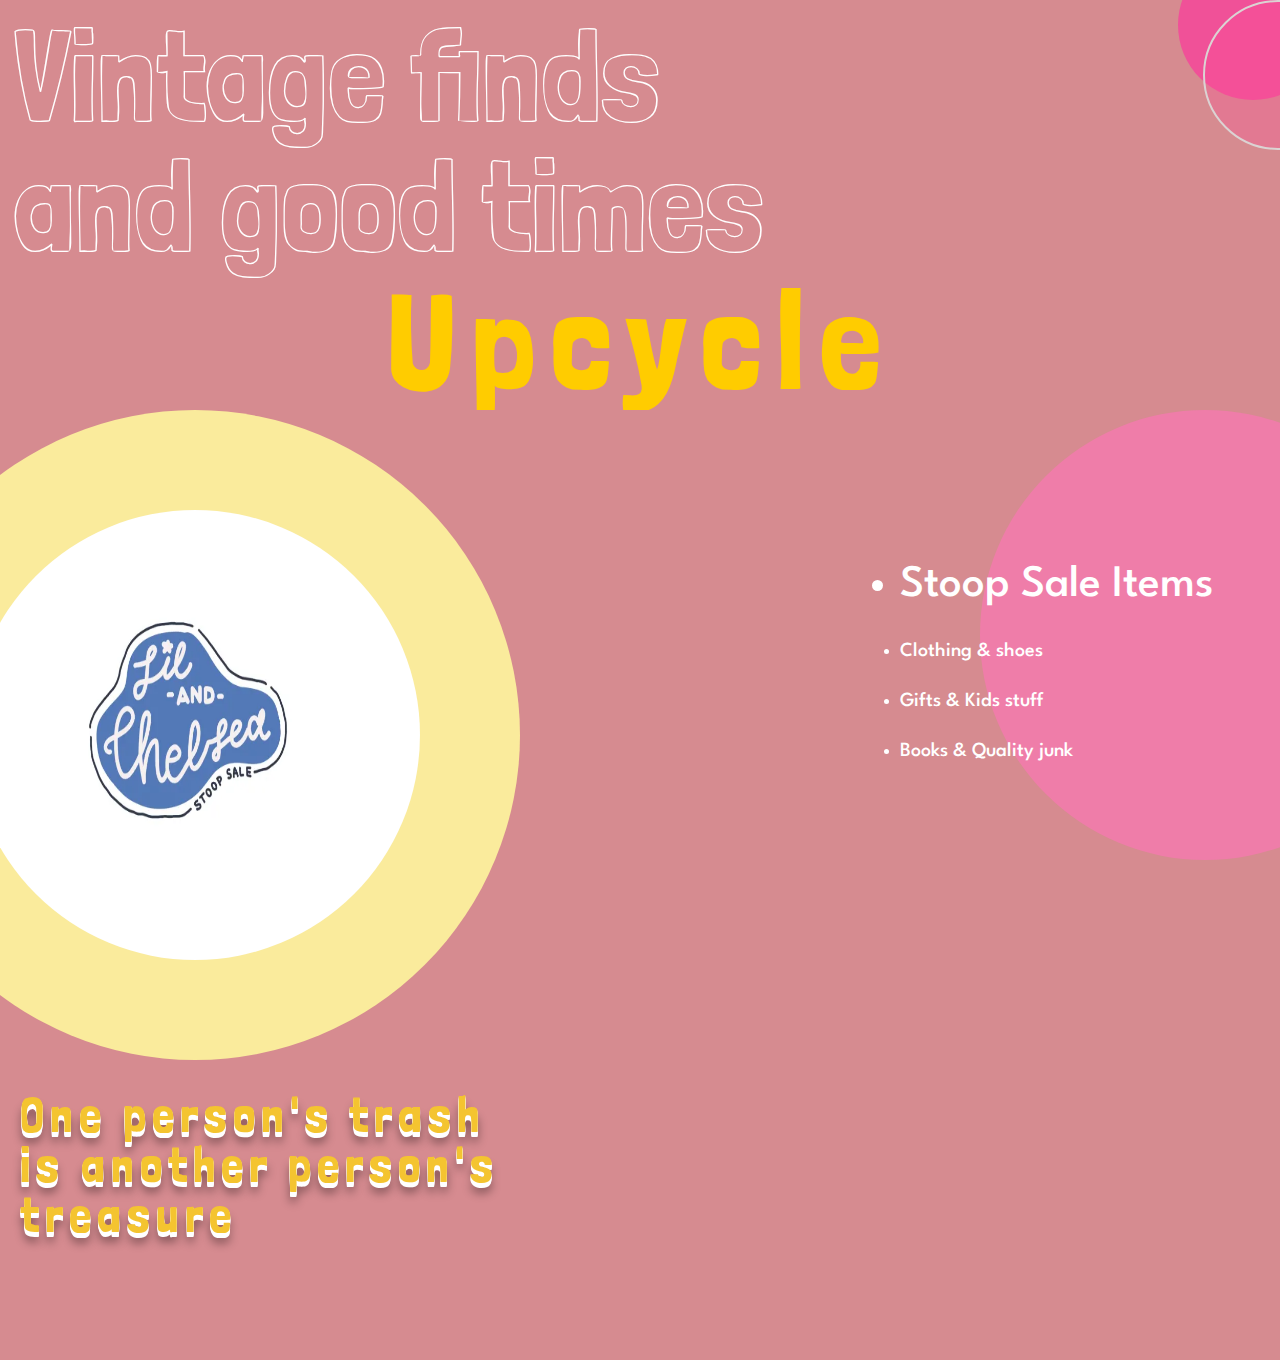
<file: index.html>
<!DOCTYPE html>
<html lang="en">
<head>
    <meta charset="UTF-8">
    <meta name="viewport" content="width=device-width, initial-scale=1.0">
    <link rel="stylesheet" href="assets/stylesheets/main.css">
    <link rel="preconnect" href="https://fonts.googleapis.com">
<link rel="preconnect" href="https://fonts.gstatic.com" crossorigin>
<link href="https://fonts.googleapis.com/css2?family=Londrina+Outline&display=swap" rel="stylesheet">
<link href="https://fonts.googleapis.com/css2?family=Londrina+Outline&family=Londrina+Solid:wght@100;300;400;900&display=swap" rel="stylesheet">
<link href="https://fonts.googleapis.com/css2?family=League+Spartan:wght@100..900&display=swap" rel="stylesheet">
<link href="https://fonts.googleapis.com/css2?family=Exo+2:ital,wght@0,100..900;1,100..900&display=swap" rel="stylesheet">
<link href="https://fonts.googleapis.com/css2?family=Londrina+Shadow&family=Londrina+Solid:wght@100;300;400;900&display=swap" rel="stylesheet">
    
</head>
<body>
  <!--THE TOP HEADER TITLE-->
  <section class="firstBlock">
  <h1 class="logotitle">Vintage finds and good times</h1>

  <!--THE TOP TWO CIRCLES-->
  <div class="firsttopCircle"></div>
  <div class="secondtopCircle"></div>

  <!--THE MID YELLOW TITLE-->
  <h1 class="upcycle">Upcycle</h1>
</section>

<section class="middleBlock">
  <!--LIL AND CHELSEA IMAGE AND CIRCLE-->
  <div class="circleSisters">
    
<div class="lilchelseacircle"><a href="venue.html"><img class="thelogo" src="images/thelogo.webp"></a>
  <p class="lilchelseaQuote">
      <span>O</span><span>n</span><span>e</span>
      <span>p</span><span>e</span><span>r</span><span>s</span><span>o</span><span>n</span><span>'</span><span>s</span>
      <span>t</span><span>r</span><span>a</span><span>s</span><span>h</span>
      <span>i</span><span>s</span>
      <span>a</span><span>n</span><span>o</span><span>t</span><span>h</span><span>e</span><span>r</span>
      <span>p</span><span>e</span><span>r</span><span>s</span><span>o</span><span>n</span><span>'</span><span>s</span>
      <span>t</span><span>r</span><span>e</span><span>a</span><span>s</span><span>u</span><span>r</span><span>e</span>
</div>
</div>

<!--ITEM CIRCLE AND LIST-->
<div class="itemCircle">
  <ul class="thelist">
      <li class="firstItem">Stoop Sale Items</li>
      <li>Clothing & shoes</li>
      <li>Gifts & Kids stuff</li>
      <li>Books & Quality junk</li>
  </ul>
</div>
</section>



<iframe src="https://www.google.com/maps/embed?pb=!1m18!1m12!1m3!1d3025.6777698222027!2d-73.99910588956719!3d40.6810683393911!2m3!1f0!2f0!3f0!3m2!1i1024!2i768!4f13.1!3m3!1m2!1s0x89c25a59afc74fe1%3A0x3dc42dbcd7f6d772!2sCourt%20St%2C%20Brooklyn%2C%20NY%2C%20USA!5e0!3m2!1sen!2s!4v1720790992919!5m2!1sen!2s" width="600" height="450" style="border:0;" allowfullscreen="" loading="lazy" referrerpolicy="no-referrer-when-downgrade"></iframe>



  



   
</html>
</file>
<file: assets/stylesheets/main.css>
/* http://meyerweb.com/eric/tools/css/reset/ 
   v2.0 | 20110126
   License: none (public domain)
*/

html, body, div, span, applet, object, iframe,
h1, h2, h3, h4, h5, h6, p, blockquote, pre,
a, abbr, acronym, address, big, cite, code,
del, dfn, em, img, ins, kbd, q, s, samp,
small, strike, strong, sub, sup, tt, var,
b, u, i, center,
dl, dt, dd, ol, ul, li,
fieldset, form, label, legend,
table, caption, tbody, tfoot, thead, tr, th, td,
article, aside, canvas, details, embed, 
figure, figcaption, footer, header, hgroup, 
menu, nav, output, ruby, section, summary,
time, mark, audio, video {
	margin: 0;
	padding: 0;
	border: 0;
	font-size: 100%;
	font: inherit;
	vertical-align: baseline;
}
/* HTML5 display-role reset for older browsers */
article, aside, details, figcaption, figure, 
footer, header, hgroup, menu, nav, section {
	display: block;
}
body {
	line-height: 1;
}

blockquote, q {
	quotes: none;
}
blockquote:before, blockquote:after,
q:before, q:after {
	content: '';
	content: none;
}
table {
	border-collapse: collapse;
	border-spacing: 0;
}


*{
    box-sizing: border-box;
    max-width: 100%;
    margin: 0;
    padding: 0;
  }
  
  *,
  *:before,
  *:after {
    -webkit-box-sizing: border-box;
       -moz-box-sizing: border-box;
            box-sizing: border-box;
  }

  html {
    font-size: 62.5%;
}


body {
	background: #d68b90;
}

/***********************************************************************
*                                                                      *
*                     THE TOP HEADER SECTION                           *
*                                                                      *
*                                                                      *
***********************************************************************/

.firstBlock {
	width: 100%;
	float: left;
	overflow: hidden;
}

.logotitle {
	float: left;
	color: white;
	font-family: "Londrina Outline", sans-serif;
    font-weight: 400;
    font-style: normal;
	font-size: 13em;
	width: 60%;
	margin-left: 1.333rem;
	margin-top: 1rem;

}

.firsttopCircle {
	background: #f05198;
	width: 15rem;
	height: 15rem;
	border-radius: 50%;
	margin-left: 92%;
	margin-top: -5rem;
}

.secondtopCircle {
	background: rgb(255, 81, 152, 0.3);
	width: 15rem;
	height: 15rem;
	border-radius: 50%;
	margin-left: 94%;
	margin-top: -10rem;
	border: 2px solid rgb(219, 211, 211);
}

.upcycle {
	margin-top: 0;
    clear: both;
	color: rgb(255, 204, 0);
	text-align: center;
	font-size: 14em;
	font-family: "Londrina Solid", sans-serif;
    font-weight: 400;
    font-style: normal;
	letter-spacing: 0.1em;
  }

/*********************************************************************
*                                                                      *
*                     THE MIDDLE SECTION                               *
*                                                                      *
*                                                                      *
***********************************************************************/
.middleBlock {
	clear: both;
	float: left;
    width: 100%;
	overflow: hidden;
}

.circleSisters {
 position: absolute;
 left: -13rem;
}

.lilchelseacircle {
	background: #faeb9c;
	width: 65rem;
	height: 65rem;
	padding-top: 10rem;
	border-radius: 50%;
}

.thelogo {
	display: block;
	margin: 0 auto;
	width: 45rem;
	height: 45rem;
	border-radius: 50%;
}

.lilchelseaQuote {
	
	margin-top: 13rem;
	margin-left: 15rem;
	padding-bottom: 5rem;
	font-family: "Londrina Solid", sans-serif;
    font-weight: 400;
    font-style:normal;
    font-size: 5em;
    color: #f4c430;
    letter-spacing: .6rem;
    text-shadow:  0 1px 0.5px white, 0 2px 0 white, 0 3px 0px white, 0 4px 0 white, 0 5px 0 white, 0 6px 0 transparent,
    0 7px 0 transparent,
    0 8px 0 transparent,
    0 9px 0 transparent,
    0 10px 10px rgba(0, 0, 0, 0.4);
  
}

h1:hover {
    cursor: grab;

  }

  p span {
    transition: transform 0.3s;
  }

  p span:hover {
    display: inline-block;
    transform: rotate(15deg);
    text-shadow:
      0 1px 0 #CCC,
      0 2px 0 #CCC,
      0 3px 0 #CCC,
      0 4px 0 #CCC,
      0 5px 0 #CCC,
      0 6px 0 #CCC,
      0 7px 0 #CCC,
      0 8px 0 #CCC,
      0 9px 0 #CCC,
      0 50px 25px rgba(0, 0, 0, 0.5);
  }

.itemCircle {
	float: right;
	border-radius: 50%;
	background: rgb(239, 125, 169);
	width: 45rem;
	height: 45rem;
	margin-right: -15rem;
}

.thelist {
	margin-top: 15rem;
	margin-left: -8rem;
	line-height: 5rem;
	color: white;
	font-family: "League Spartan", sans-serif;
    font-optical-sizing: auto;
    font-weight: 500;
    font-style: normal;
	font-size: 2rem;
	width: 100%;
}

.firstItem {
	margin-bottom: 1.577rem;
	font-size: 4.5rem;
}


iframe {
	float: right;
	width: 30%;
	margin-right: 5rem;
	margin-bottom: 5rem;
}


.venuephotos {
	width: 100%;
	margin-bottom: 5rem;
}

.venuephotos > img {
	display: block;
	width: 30%;
	margin: 0 auto;
	clear: both;
}

.radioStation {
	float: left;
	margin-top: 8rem;
	margin-bottom: 3rem;
	margin-left: 5rem;
	background: yellow;
	font-family: Georgia, 'Times New Roman', Times, serif;
	font-size: 5rem;
	padding: 1rem;
	border-radius: 50%;
	width: 15%;
	height: 15%;
	color: rgb(216, 203, 192);
}

.stopPlaying {
	float: right;
	margin-right: 5rem;
	margin-top: 8rem;
	margin-bottom: 3rem;
	background: purple;
	font-family: Georgia, 'Times New Roman', Times, serif;
	font-size: 5rem;
	padding: 1rem;
	border-radius: 50%;
	width: 15%;
	height: 15%;
	color: rgb(255, 221, 0);
}

@media only screen and (max-width: 768px) {
	/* For desktop: */
	.firstBlock {
	  width: 100%;
	  float: none;
	  overflow: hidden;
	}
	
	.logotitle {
	  font-size: 8em;
	  width: 80%;
	  margin-left: 1.333rem;
	  margin-top: 1rem;
	}
	
	.firsttopCircle {
	  width: 10rem;
	  height: 10rem;
	  margin-left: 80%;
	  margin-top: -5rem;
	}
	
	.secondtopCircle {
	  width: 10rem;
	  height: 10rem;
	  margin-left: 82%;
	  margin-top: -10rem;
	}
	
	.upcycle {
	  font-size: 4em;
	}
	
	.circleSisters {
	  width: 80%;
	  margin: 0 auto;
	}
	
	.lilchelseacircle {
	  width: 50%;
	  margin: 0 auto;
	}
	
	.itemCircle {
	  width: 80%;
	  margin: 0 auto;
	}
	
	.thelist {
	  font-size: 1.5em;
	}
	
	iframe {
	  width: 100%;
	  height: 300px;
	}
  }
  
  @media only screen and (max-width: 480px) {
	/* For mobile: */
	.firstBlock {
	  width: 100%;
	  float: none;
	  overflow: hidden;
	}
	
	.logotitle {
	  font-size: 5em;
	  width: 90%;
	  margin-left: 1.333rem;
	  margin-top: 1rem;
	}
	
	.firsttopCircle {
	  width: 5rem;
	  height: 5rem;
	  margin-left: 80%;
	  margin-top: -5rem;
	}
	
	.secondtopCircle {
	  width: 5rem;
	  height: 5rem;
	  margin-left: 82%;
	  margin-top: -10rem;
	}
	
	.upcycle {
	  font-size: 2em;
	}
	
	.circleSisters {
	  width: 90%;
	  margin: 0 auto;
	}
	
	.lilchelseacircle {
	  width: 30%;
	  margin: 0 auto;
	}
	
	.itemCircle {
	  width: 90%;
	  margin: 0 auto;
	}
	
	.thelist {
	  font-size: 1em;
	}
	
	iframe {
	  width: 100%;
	  height: 200px;
	}
  }
</file>
